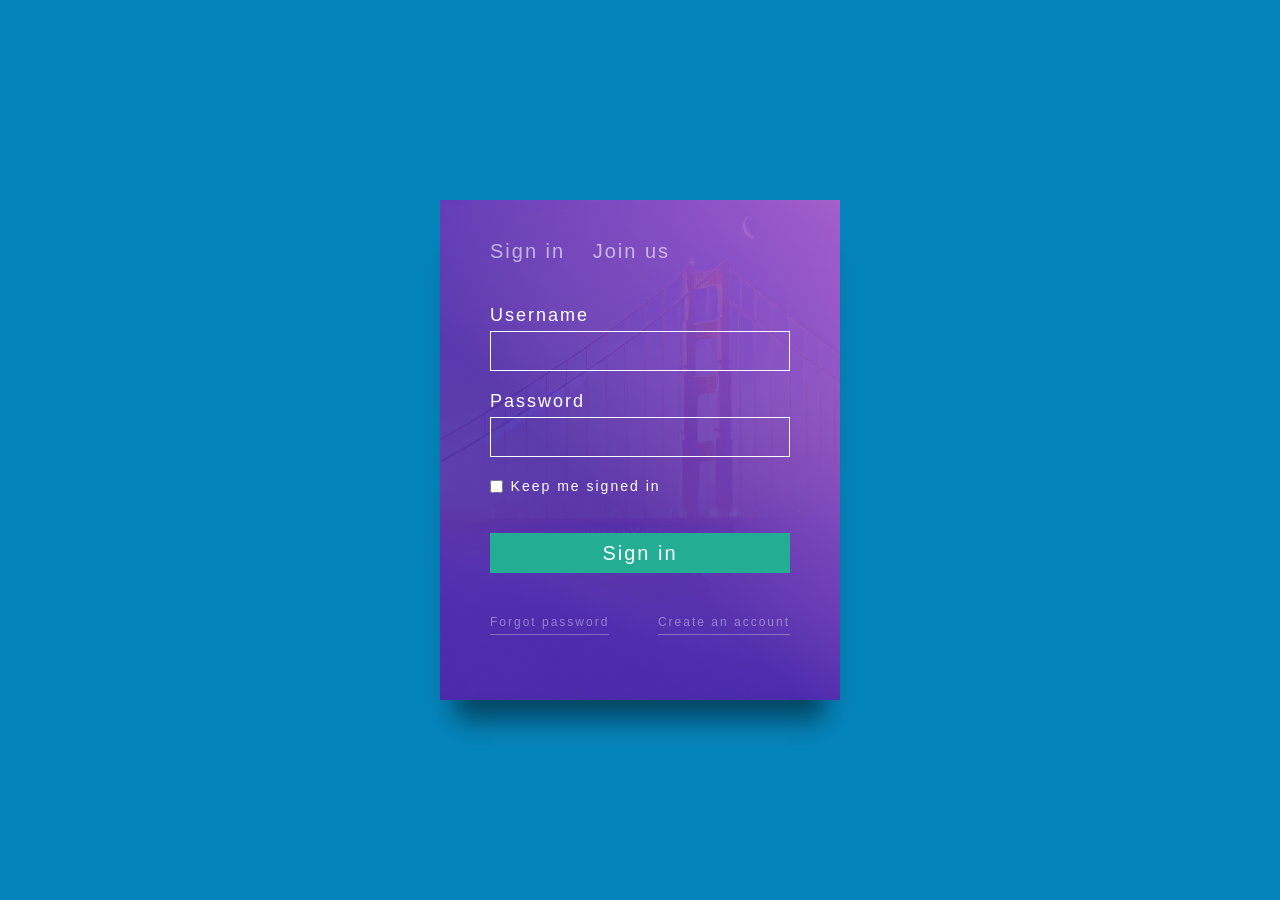
<file: form.html>
<!DOCTYPE html>
<html lang="en">
<head>
    <meta charset="UTF-8">
    <title>Document</title>
    <link rel="stylesheet" href="style3.css">
</head>
<body>
    <div class="section">
        <div class="container">
            <div class="header">
                <a href="">Sign in</a>
                <a href="">Join us</a>
            </div>
            <form method="get">
                <label for="login">Username</label>
                <input type="text" name="login" id="login">
                <label for="password">Password</label>
                <input type="password" name="password" id="password">
                <input type="checkbox" name="check" value="signed in" id="check">
                <label for="check">Keep me signed in</label>
                <input type="submit" value="Sign in">
            </form>
            <div class="footer">
                <a href="">Forgot password</a>
                <a href="">Create an account</a>
            </div>
        </div>
    </div>
    
</body>
</html>
</file>
<file: style3.css>
*{
    margin: 0;
    padding: 0;
    color: white;
    font-size: 20px;
    font-family: sans-serif;
    letter-spacing: 2px;
    box-sizing: border-box;

}
body{
    background-color: rgb(5,132,187);
}
.section{
    width: 400px;
    height: 500px;
    background-image: linear-gradient(45deg, rgba(74,47,176,0.9) 40%, rgba(179,106,211,0.9) 100%),url(img/photo_5470107302540470813_x.jpg);
    background-size: cover;
    background-repeat: no-repeat;
    position: absolute;
    top: 50%;
    left: 50%;
    transform: translate(-50%, -50%);
    box-shadow: 0 35px 25px -15px rgba(0, 0, 0, 0.479);
}
.container{
    width: 300px;
    margin: 40px auto;
}
.header{
    margin-bottom: 40px;
}
.header a{
    color: rgba(255, 255, 255, 0.6);
    text-decoration: none;
    display: inline-block;
    margin-right: 20px;
}
.header a:hover{
    color: white;
    border-bottom: 2px solid rgb(228, 82, 73);
}
form{
    margin-bottom: 35px;
}
form label{
    font-size: 18px;
}
form input[type="text"],
form input[type="password"]{
    background: none;
    border: 1px solid white;
    width: 100%;
    height: 40px;
    display: block;
    margin: 5px 0 18px;
}
form input[type="checkbox"]{
    accent-color:rgb(35, 173, 147);
}
form input[type="checkbox"]+label{
    font-size: 14px;
    vertical-align: 2px;
}
form input[type="submit"]{
    display: block;
    width: 100%;
    height: 40px;
    background-color: rgb(35, 173, 147);
    border: none;
    margin-top: 35px;
}
.footer a{
    color: rgba(255, 255, 255, 0.4);
    font-size: 12px;
    text-decoration: none;
    display: inline-block;
    margin-right: 41px;
    padding-bottom:5px;
    border-bottom: 1px solid rgba(255, 255, 255, 0.3);
}
.footer a:last-child{
    margin-right: 0px;
}
</file>
